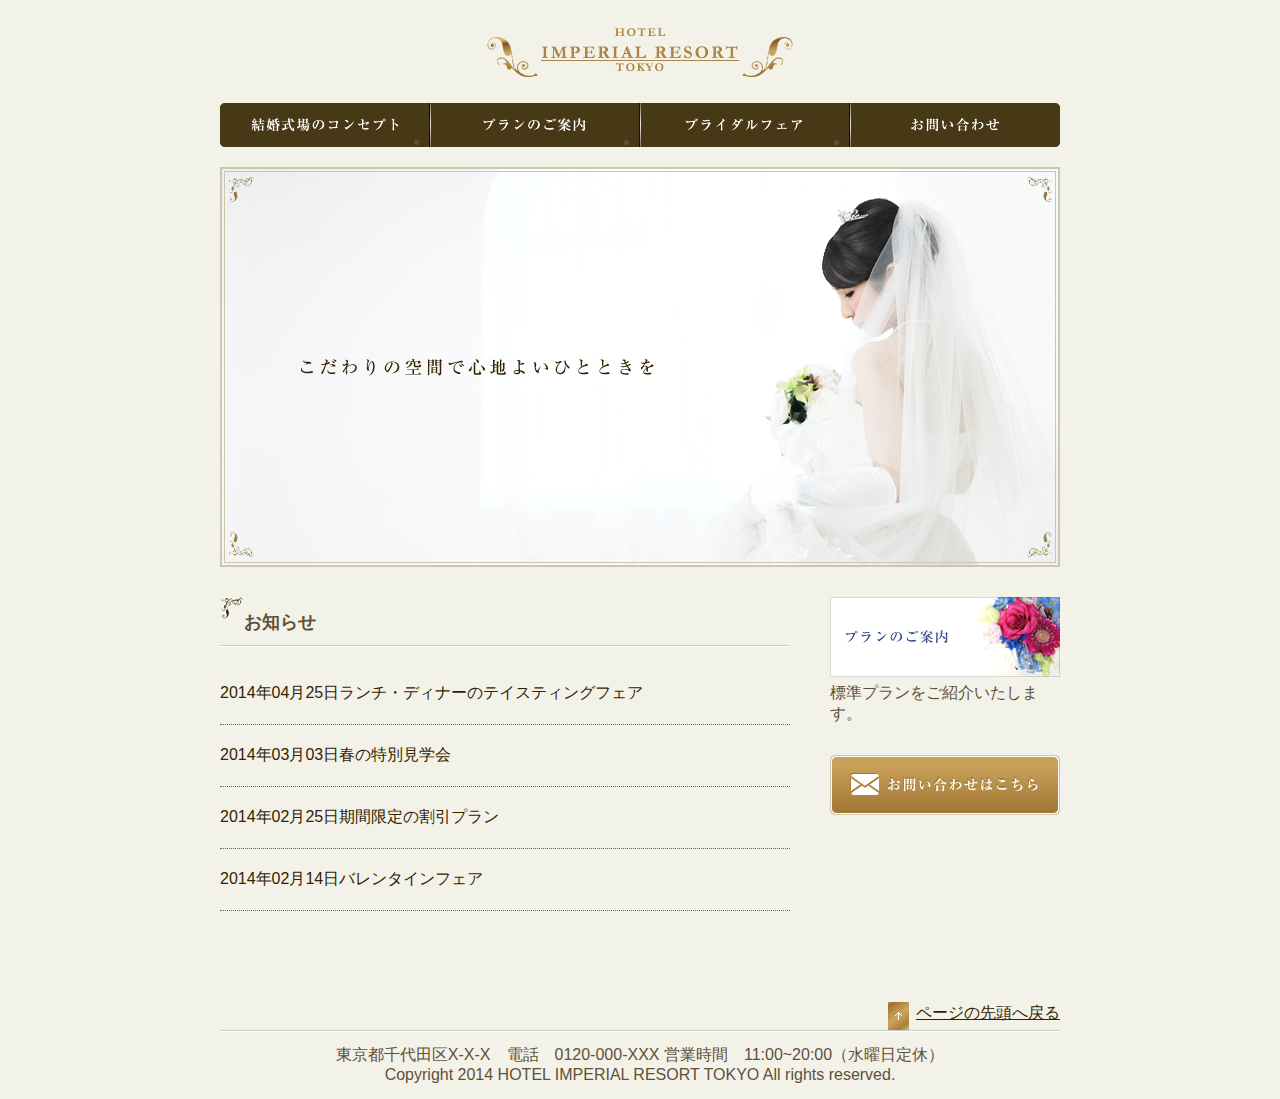
<file: index.html>
﻿<!DOCTYPE html>
<html lang= "ja">
<head>
    <meta charset="UTF-8">
    <meta name ="viewport" content="width=device-whdth,intial-scale=1.0">
    <title>HOTEL IMPERIAL RESORT TOKYO</title>
    <link rel="stylesheet" href="css/style.css">
    <link rel="stylesheet" href="css/responsive.css"  media="screen and (max-width:480px)">
</head>
<body>
    <header id= "top">
        <h1><a href="index.html"><img src="images/logo.png" alt="HOTEL IMPERIAL RESORT TOKYO"></a></h1>
    </header>

    <nav>
        <ul>
            <li id="nav_concept"><a href="concept.html">結婚式場コンセプト</a></li>
            <li id="nav_plan"><a href="plan.html">プランのご案内</a></li>
            <li id="nav_fair"><a href="fair.html">ブライダルフェア</a></li>
            <li id="nav_contact"><a href="contact.html">お問い合わせ</a></li>
        </ul>
    </nav>

    <div id= "graphic">
        <ul>
           <li class ="now"><img src="images/slide1.jpg" alt="こだわりの空間で心地よいひとときを"　class="image1"></li>
           <li><img src="images/slide2.jpg" alt="幸福に満ちたチャペル"　class="image2"></li>
           <li><img src="images/slide3.jpg" alt="「ありがとう」の気持ちが伝わるウェディング"　class="image3"></li>
        </ul>
    </div>

    <div id="contents">
        <div id="main">
            <section id ="news">
                <h2>お知らせ</h2>
                <ul>
                    <li><time datetime="2014-04-25">2014年04月25日</time>ランチ・ディナーのテイスティングフェア</li>
                    <li><time datetime="2014-03-03">2014年03月03日</time>春の特別見学会</li>
                    <li><time datetime="2014-02-25">2014年02月25日</time>期間限定の割引プラン</li>
                    <li><time datetime="2014-02-14">2014年02月14日</time>バレンタインフェア</li>
                 </ul>
            </section>
        </div>
        <div id="sub">
            <div class="bnr_inner">
                <dl>
                    <a href="plan.html">
                    <dt><img src="images/bnr_plan.jpg" alt="プランのご案内"></a></dt>
                    <dd>標準プランをご紹介いたします。</dd>
                </dl>
            </div>
            <div class="bnr_inner">
                <a href="contact.html">
                    <p><img src="images/bnr_contact.png" alt="お問い合わせ"></p>
                </a>
            </div>
        </div>
    </div>

    <footer>
        <p id="pagetop"><a href="#top">ページの先頭へ戻る</a></p>
        <address>東京都千代田区X-X-X　電話　0120-000-XXX 営業時間　11:00~20:00（水曜日定休）</address>
        <p id="copyright"><small>Copyright 2014 HOTEL IMPERIAL RESORT TOKYO All rights reserved.</small></p>
    </footer>
    <script src="js/slideshow.js"></script>
</body>
</html>
</file>
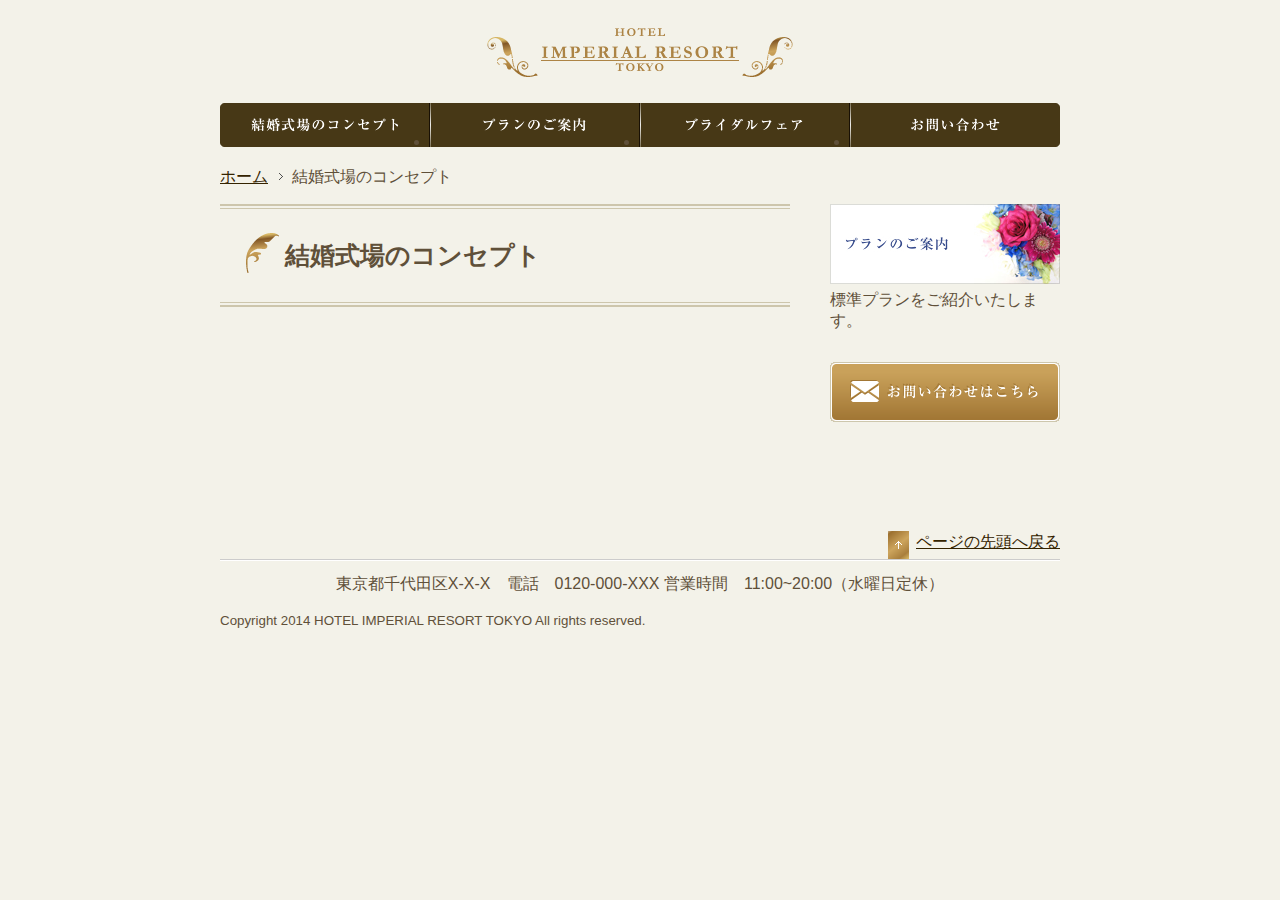
<file: base.html>
﻿<!DOCTYPE html>
<html lang= "ja">
<head>
    <meta charset="UTF-8">
    <title>結婚式場のコンセプト-HOTEL IMPERIAL RESORT TOKYO</title>
    <link rel="stylesheet" href="css/style.css">
</head>
<body>
    <header id= "top">
        <h1><a href="index.html"><img src="images/logo.png" alt="HOTEL IMPERIAL RESORT TOKYO"></a></h1>
    </header>

    <nav>
        <ul>
            <li id="nav_concept"><a href="concept.html">結婚式場コンセプト</a></li>
            <li id="nav_plan"><a href="plan.html">プランのご案内</a></li>
            <li id="nav_fair"><a href="fair.html">ブライダルフェア</a></li>
            <li id="nav_contact"><a href="contact.html">お問い合わせ</a></li>
        </ul>
    </nav>

    <div id= "breadcrumb">
        <ul>
            <li><a href="index.html">ホーム</a></li>
            <li>結婚式場のコンセプト</li>
        </ul>
    </div>

    <div id="contents">
        <div id="main">
            <article>
                <h1>結婚式場のコンセプト</h1>
            </article>
        </div>
        <div id="sub">
            <div class="bnr_inner">
                <dl>
                    <a href="plan.html">
                    <dt><img src="images/bnr_plan.jpg" alt="プランのご案内"></a></dt>
                    <dd>標準プランをご紹介いたします。</dd>
                </dl>
            </div>
            <div class="bnr_inner">
                <a href="contact.html">
                    <p><img src="images/bnr_contact.png" alt="お問い合わせ"></p>
                </a>
            </div>
        </div>
    </div>

    <footer>
        <p id="pagetop"><a href="#top">ページの先頭へ戻る</a></p>
        <address>東京都千代田区X-X-X　電話　0120-000-XXX 営業時間　11:00~20:00（水曜日定休）</address>
        <p id="cpoyright"><small>Copyright 2014 HOTEL IMPERIAL RESORT TOKYO All rights reserved.</small></p>
    </footer>
</body>
</html>
</file>
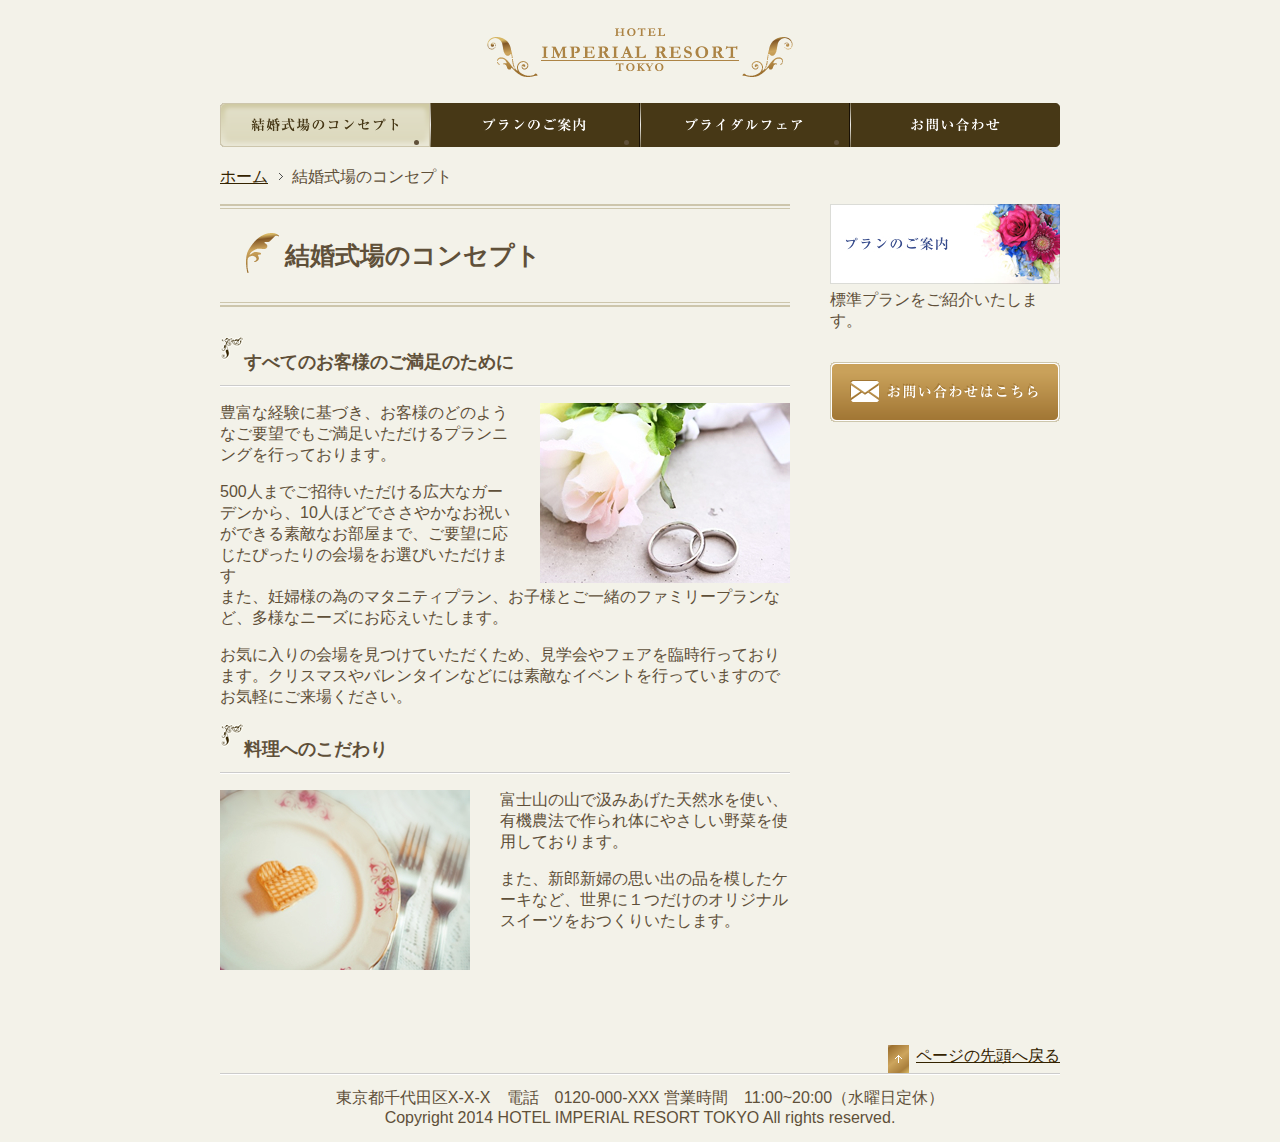
<file: concept.html>
﻿<!DOCTYPE html>
<html lang= "ja">
<head>
    <meta charset="UTF-8">
    <title>結婚式場のコンセプト-HOTEL IMPERIAL RESORT TOKYO</title>
    <link rel="stylesheet" href="css/style.css">
</head>
<body id ="concept">
    <header id= "top">
        <h1><a href="index.html"><img src="images/logo.png" alt="HOTEL IMPERIAL RESORT TOKYO"></a></h1>
    </header>

    <nav>
        <ul>
            <li id="nav_concept"><a href="concept.html">結婚式場コンセプト</a></li>
            <li id="nav_plan"><a href="plan.html">プランのご案内</a></li>
            <li id="nav_fair"><a href="fair.html">ブライダルフェア</a></li>
            <li id="nav_contact"><a href="contact.html">お問い合わせ</a></li>
        </ul>
    </nav>

    <div id= "breadcrumb">
        <ul>
            <li><a href="index.html">ホーム</a></li>
            <li>結婚式場のコンセプト</li>
        </ul>
    </div>

    <div id="contents">
        <div id="main">
            <article>
                <h1>結婚式場のコンセプト</h1>
                <section class ="concept_box">
                    <h2>すべてのお客様のご満足のために</h2>
                    <p><img src="images/concept_photo1.jpg" alt="" class="image_right">
                    豊富な経験に基づき、お客様のどのようなご要望でもご満足いただけるプランニングを行っております。</p>
                    <p>500人までご招待いただける広大なガーデンから、10人ほどでささやかなお祝いができる素敵なお部屋まで、ご要望に応じたぴったりの会場をお選びいただけます
                    <br>また、妊婦様の為のマタニティプラン、お子様とご一緒のファミリープランなど、多様なニーズにお応えいたします。</p>
                    <p>お気に入りの会場を見つけていただくため、見学会やフェアを臨時行っております。クリスマスやバレンタインなどには素敵なイベントを行っていますのでお気軽にご来場ください。</p>
                </section>
                <section class ="concept_box">
                    <h2>料理へのこだわり</h2>
                    <p><img src="images/concept_photo2.jpg" alt="" class=image_left>
                    富士山の山で汲みあげた天然水を使い、有機農法で作られ体にやさしい野菜を使用しております。</p>
                    <p>また、新郎新婦の思い出の品を模したケーキなど、世界に１つだけのオリジナルスイーツをおつくりいたします。</p>
                </section>
            </article>
        </div>
        <div id="sub">
            <div class="bnr_inner">
                <dl>
                    <a href="plan.html">
                    <dt><img src="images/bnr_plan.jpg" alt="プランのご案内"></a></dt>
                    <dd>標準プランをご紹介いたします。</dd>
                </dl>
            </div>
            <div class="bnr_inner">
                <a href="contact.html">
                    <p><img src="images/bnr_contact.png" alt="お問い合わせ"></p>
                </a>
            </div>
        </div>
    </div>

    <footer>
        <p id="pagetop"><a href="#top">ページの先頭へ戻る</a></p>
        <address>東京都千代田区X-X-X　電話　0120-000-XXX 営業時間　11:00~20:00（水曜日定休）</address>
        <p id="copyright"><small>Copyright 2014 HOTEL IMPERIAL RESORT TOKYO All rights reserved.</small></p>
    </footer>
</body>
</html>
</file>
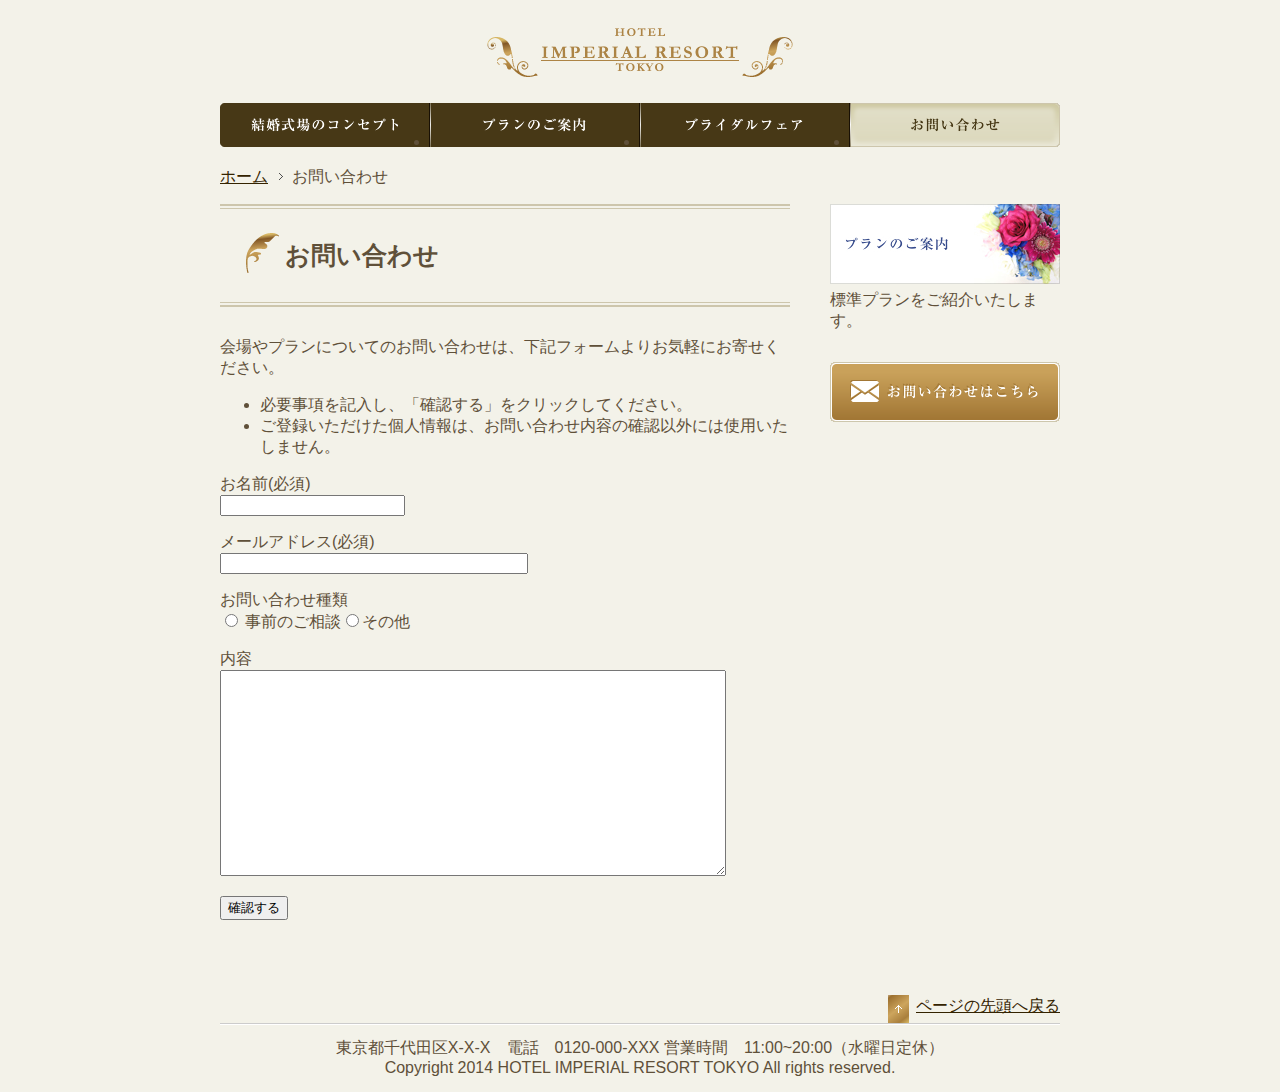
<file: contact.html>
﻿<!DOCTYPE html>
<html lang= "ja">
<head>
    <meta charset="UTF-8">
    <title>お問い合わせ-HOTEL IMPERIAL RESORT TOKYO</title>
    <link rel="stylesheet" href="css/style.css">
</head>
<body id ="contact">
    <header id= "top">
        <h1><a href="index.html"><img src="images/logo.png" alt="HOTEL IMPERIAL RESORT TOKYO"></a></h1>
    </header>

    <nav>
        <ul>
            <li id="nav_concept"><a href="concept.html">結婚式場コンセプト</a></li>
            <li id="nav_plan"><a href="plan.html">プランのご案内</a></li>
            <li id="nav_fair"><a href="fair.html">ブライダルフェア</a></li>
            <li id="nav_contact"><a href="contact.html">お問い合わせ</a></li>
        </ul>
    </nav>

    <div id= "breadcrumb">
        <ul>
            <li><a href="index.html">ホーム</a></li>
            <li>お問い合わせ</li>
        </ul>
    </div>

    <div id="contents">
        <div id="main">
            <article>
                <h1>お問い合わせ</h1>
                <p>会場やプランについてのお問い合わせは、下記フォームよりお気軽にお寄せください。</p>
                <ul>
                    <li>必要事項を記入し、「確認する」をクリックしてください。</li>
                    <li>ご登録いただけた個人情報は、お問い合わせ内容の確認以外には使用いたしません。</li>
                </ul>
                <form action="#">
                    <p><label>お名前(必須)<br>
                    <input type="text" name="name"></label></p>
                    <p><label>メールアドレス(必須)<br>
                    <input type="email" name="mail"></label></p>
                    <p>お問い合わせ種類<br>
                    <label><input type="radio" name ="kind" value="0"> 事前のご相談</label><label><input type="radio" name ="kind" value="1">その他</label></p>
                    <p><label>内容<br>
                    <textarea name="comment"></textarea></label></p>
                    <input type="submit" value="確認する">
                </form>
            </article>
        </div>
        <div id="sub">
            <div class="bnr_inner">
                <dl>
                    <a href="plan.html">
                    <dt><img src="images/bnr_plan.jpg" alt="プランのご案内"></a></dt>
                    <dd>標準プランをご紹介いたします。</dd>
                </dl>
            </div>
            <div class="bnr_inner">
                <a href="contact.html">
                    <p><img src="images/bnr_contact.png" alt="お問い合わせ"></p>
                </a>
            </div>
        </div>
    </div>

    <footer>
        <p id="pagetop"><a href="#top">ページの先頭へ戻る</a></p>
        <address>東京都千代田区X-X-X　電話　0120-000-XXX 営業時間　11:00~20:00（水曜日定休）</address>
        <p id="copyright"><small>Copyright 2014 HOTEL IMPERIAL RESORT TOKYO All rights reserved.</small></p>
    </footer>
</body>
</html>
</file>
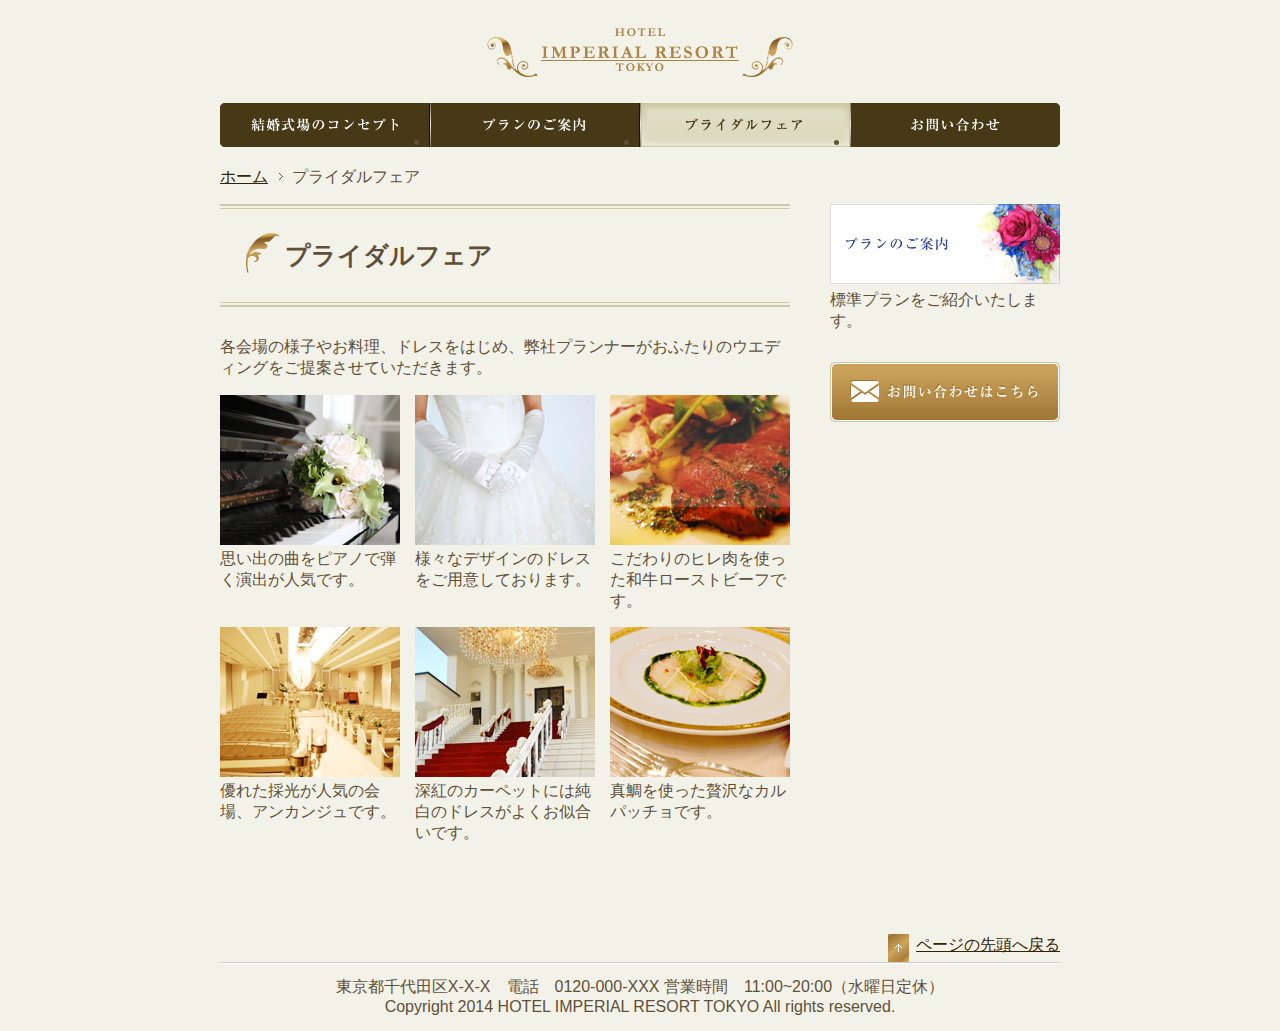
<file: fair.html>
﻿<!DOCTYPE html>
<html lang= "ja">
<head>
    <meta charset="UTF-8">
    <title>プライダルフェア-HOTEL IMPERIAL RESORT TOKYO</title>
    <link rel="stylesheet" href="css/style.css">
</head>
<body id ="fair">
    <header id= "top">
        <h1><a href="index.html"><img src="images/logo.png" alt="HOTEL IMPERIAL RESORT TOKYO"></a></h1>
    </header>

    <nav>
        <ul>
            <li id="nav_concept"><a href="concept.html">結婚式場コンセプト</a></li>
            <li id="nav_plan"><a href="plan.html">プランのご案内</a></li>
            <li id="nav_fair"><a href="fair.html">ブライダルフェア</a></li>
            <li id="nav_contact"><a href="contact.html">お問い合わせ</a></li>
        </ul>
    </nav>

    <div id= "breadcrumb">
        <ul>
            <li><a href="index.html">ホーム</a></li>
            <li>プライダルフェア</li>
        </ul>
    </div>

    <div id="contents">
        <div id="main">
            <article>
                <h1>プライダルフェア</h1>
                <p>各会場の様子やお料理、ドレスをはじめ、弊社プランナーがおふたりのウエディングをご提案させていただきます。</p>
                <div class="gallery_box">
                    <figure>
                        <img src="images/gallery_photo1.jpg">
                        <figcaption>
                            思い出の曲をピアノで弾く演出が人気です。
                        </figcaption>
                    </figure>
                    <figure>
                        <img src="images/gallery_photo2.jpg">
                        <figcaption>
                            様々なデザインのドレスをご用意しております。
                        </figcaption>
                    </figure>
                    <figure>
                        <img src="images/gallery_photo3.jpg">
                        <figcaption>
                            こだわりのヒレ肉を使った和牛ローストビーフです。
                        </figcaption>
                    </figure>
                </div>
                <div class="gallery_box">
                    <figure>
                        <img src="images/gallery_photo4.jpg">
                        <figcaption>
                        優れた採光が人気の会場、アンカンジュです。
                        </figcaption>
                    </figure>
                    <figure>
                        <img src="images/gallery_photo5.jpg">
                        <figcaption>
                            深紅のカーペットには純白のドレスがよくお似合いです。
                        </figcaption>
                    </figure>
                    <figure>
                         <img src="images/gallery_photo6.jpg">
                         <figcaption>
                             真鯛を使った贅沢なカルパッチョです。
                         </figcaption>
                    </figure>
                </div>
            </article>
        </div>
        <div id="sub">
            <div class="bnr_inner">
                <dl>
                    <a href="plan.html">
                    <dt><img src="images/bnr_plan.jpg" alt="プランのご案内"></a></dt>
                    <dd>標準プランをご紹介いたします。</dd>
                </dl>
            </div>
            <div class="bnr_inner">
                <a href="contact.html">
                    <p><img src="images/bnr_contact.png" alt="お問い合わせ"></p>
                </a>
            </div>
        </div>
    </div>

    <footer>
        <p id="pagetop"><a href="#top">ページの先頭へ戻る</a></p>
        <address>東京都千代田区X-X-X　電話　0120-000-XXX 営業時間　11:00~20:00（水曜日定休）</address>
        <p id="copyright"><small>Copyright 2014 HOTEL IMPERIAL RESORT TOKYO All rights reserved.</small></p>
    </footer>
</body>
</html>
</file>
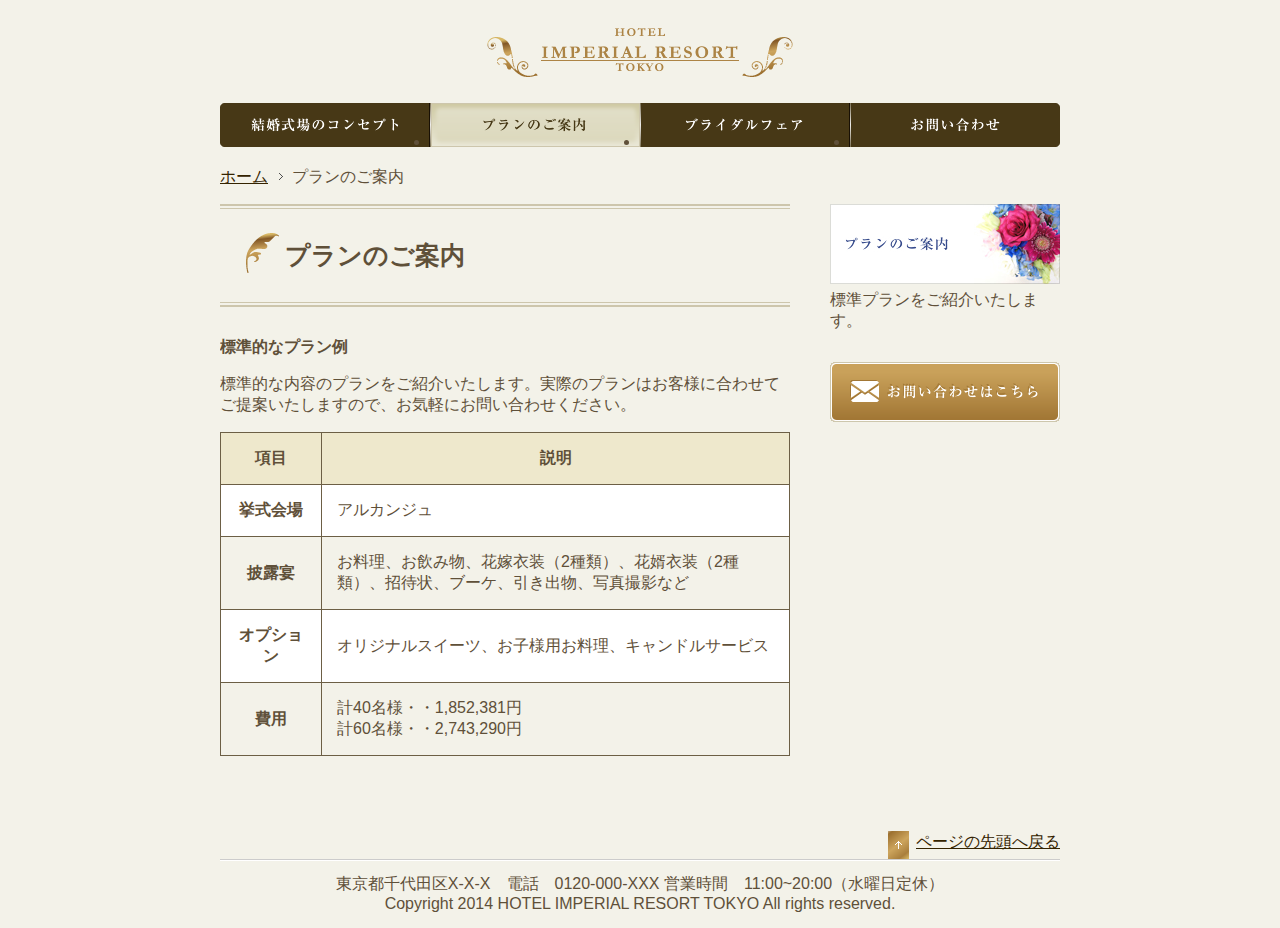
<file: plan.html>
﻿<!DOCTYPE html>
<html lang= "ja">
<head>
    <meta charset="UTF-8">
    <title>プランのご案内-HOTEL IMPERIAL RESORT TOKYO</title>
    <link rel="stylesheet" href="css/style.css">
</head>
<body id ="plan">
    <header id= "top">
        <h1><a href="index.html"><img src="images/logo.png" alt="HOTEL IMPERIAL RESORT TOKYO"></a></h1>
    </header>

    <nav>
        <ul>
            <li id="nav_concept"><a href="concept.html">結婚式場コンセプト</a></li>
            <li id="nav_plan"><a href="plan.html">プランのご案内</a></li>
            <li id="nav_fair"><a href="fair.html">ブライダルフェア</a></li>
            <li id="nav_contact"><a href="contact.html">お問い合わせ</a></li>
        </ul>
    </nav>

    <div id= "breadcrumb">
        <ul>
            <li><a href="index.html">ホーム</a></li>
            <li>プランのご案内</li>
        </ul>
    </div>

    <div id="contents">
        <div id="main">
            <article>
                <h1>プランのご案内</h1>
                <table>
                    <caption>
                        <strong>標準的なプラン例</strong><p>標準的な内容のプランをご紹介いたします。実際のプランはお客様に合わせてご提案いたしますので、お気軽にお問い合わせください。</p>
                    </caption>
                    <thead>
                    <tr><th scope="col">項目</th><th scope="col">説明</th></tr>
                    </thead>
                    <tbody>
                    <tr><th scope="row">挙式会場</th><td>アルカンジュ</td></tr>
                    <tr><th scope="row">披露宴</th><td>お料理、お飲み物、花嫁衣装（2種類）、花婿衣装（2種類）、招待状、ブーケ、引き出物、写真撮影など</td></tr>
                    <tr><th scope="row">オプション</th><td>オリジナルスイーツ、お子様用お料理、キャンドルサービス</td></tr>
                    <tr><th scope="row">費用</th><td>計40名様・・1,852,381円<br>計60名様・・2,743,290円</td></tr>
                    </tbody>
                </table>
            </article>
        </div>
        <div id="sub">
            <div class="bnr_inner">
                <dl>
                    <a href="plan.html">
                    <dt><img src="images/bnr_plan.jpg" alt="プランのご案内"></a></dt>
                    <dd>標準プランをご紹介いたします。</dd>
                </dl>
            </div>
            <div class="bnr_inner">
                <a href="contact.html">
                    <p><img src="images/bnr_contact.png" alt="お問い合わせ"></p>
                </a>
            </div>
        </div>
    </div>

    <footer>
        <p id="pagetop"><a href="#top">ページの先頭へ戻る</a></p>
        <address>東京都千代田区X-X-X　電話　0120-000-XXX 営業時間　11:00~20:00（水曜日定休）</address>
        <p id="copyright"><small>Copyright 2014 HOTEL IMPERIAL RESORT TOKYO All rights reserved.</small></p>
    </footer>
</body>
</html>
</file>
<file: css/style.css>
﻿@charset "utf-8";

/* 基本レイアウト ここから↓ */
@import url(common.css);

body{
    background-color: #f3f2e9;
    color: #5f5039;
}

header,nav,#breadcrumb,#contents,footer{
    width: 840px;
    margin-left: auto;
    margin-right: auto;
}

header h1{
    margin: 0 0 26px 0;
    padding-top: 28px;
    text-align: center;
}

nav ul{
    margin: 0 0 20px 0;
    padding-left: 0;
    overflow: hidden;
}

nav ul li{
    width: 210px;
    float: left;
}

nav ul li a{
    display: block;
    height: 0;
    padding-top: 44px;
    overflow: hidden;
}

nav ul #nav_concept a{
    background-image: url("../images/nav1.png");
}

nav ul #nav_plan a{
    background-image: url("../images/nav2.png");
}

nav ul #nav_fair a{
    background-image: url("../images/nav3.png");
}

nav ul #nav_contact a{
    background-image: url("../images/nav4.png");
}

#contents{
    overflow: hidden;
}

#main{
    width: 570px;
    float: left;
}

#sub{
    width: 230px;
    float: right;
}

footer{
    padding-top: 70px;
}

#main h1{
    margin: 0 0 30px 0;
    padding: 35px 0 35px 65px;
    background-image: url("../images/bg_h1_head.png"),url("../images/bg_h1_bottom.png");
    background-repeat: no-repeat,no-repeat;
    background-position: top left,bottom right;
    font-size: 156.25%;
}

#concept #nav_concept a,#plan #nav_plan a,#fair #nav_fair a,#contact #nav_contact a,nav ul a:hover{
    background-position: 0 -45px;
}
/* 基本レイアウト ここまで↑ */

/* トップページ ここから↓ */
#news ul{
    padding-left: 0;
}

#news ul li{
    padding: 20px 0 20px 175px;
    border-bottom: 1px dotted #6c5f45;
    color: #342300;
    text-indent: -175px;
}
/* トップページ ここまで↑ */

/* 「結婚式場のコンセプト」ページ ここから↓ */
.consept_box{
    margin-bottom: 30px;
    overflow: hidden;
}

.consept_box:last-child{
    margin-bottom: 0;
}

.image_right{
    float: right;
    margin-left: 30px;
}

.image_left{
    float: left;
    margin-right: 30px;
}
/* 「結婚式場のコンセプト」ページ ここまで↑ */

/* 「プランのご案内」ページ ここから↓ */
table thead tr th{
    background-color: #eee8cc;
}

table tbody tr:nth-child(odd){
    background-color: #ffffff;
}

caption{
    text-align: left;
}
table th,table td{
    padding:15px;
    border: 1px solid #6c5f45;
}

table{
    border-collapse: collapse;
}

table tr th:first-child{
    width: 70px;
}
/* 「プランのご案内」ページ ここまで↑ */

/* 「ブライダルフェア」ページ ここから↓ */

.gallery_box figure{
    width: 180px;
    margin: 0 0 15px 15px;
    float: left;
}

.gallery_box figure:first-child{
    margin-left: 0;
}
/* 「ブライダルフェア」ページ ここまで↑ */

/* 「お問い合わせ」ページ ここから↓ */
input[type="name"]{
    width: 200px;
}

input[type="email"]{
    width: 300px;
}

textarea{
    width: 500px;
    height: 200px;
    overflow-y: scroll;
}
/* 「お問い合わせ」ページ ここまで↑ */
</file>
<file: css/responsive.css>
﻿@charset "utf-8";

header, nav, #graphic, #contents, footer {
	margin: 0 auto;
	width: 95%;
}
nav ul {
	margin: 0;
	list-style-type: none;
	overflow: hidden;
}
#graphic {
	box-sizing: border-box;
	height: auto;
	padding-top: 10px;
}
#graphic ul li {
	box-sizing: border-box;
	width: 100%;
}
#graphic ul li img {
	max-width: 100%;
	width: 100%;
}
#main, #news ul li, h2 {
	width: auto;
	float: none;
}
nav ul li#nav_concept,
nav ul li#nav_plan,
nav ul li#nav_fair,
nav ul li#nav_contact {
	box-sizing: border-box;
	width: 50%;
}
nav ul li#nav_concept,
nav ul li#nav_fair {
	border: 1px solid #f3f2e9;
	border-top: none;
	border-left: none;
}
nav ul li#nav_plan,
nav ul li#nav_contact {
	border: 1px solid #f3f2e9;
	border-top: none;
	border-right: none;
	border-left: none;
}
nav ul li#nav_concept a,
nav ul li#nav_plan a,
nav ul li#nav_fair a,
nav ul li#nav_contact a {
	height: 44px;
	margin-bottom: 0px;
	padding-top: 0px;
	background: #342300 none;
	color: #f3f2e9;
	font-size: 14px;
	text-align: center;
	text-decoration: none;
	line-height: 3;
}
nav ul li#nav_concept a:hover,
nav ul li#nav_plan a:hover,
nav ul li#nav_fair a:hover,
nav ul li#nav_contact a:hover {
	background-color: #6c5f45;
}
#news h2 {
	margin-bottom: 0;
}
#sub {
	margin: 0 auto;
	float: none;
}
footer {
	padding-top: 30px;
}
footer p {
	float: none;
}
</file>
